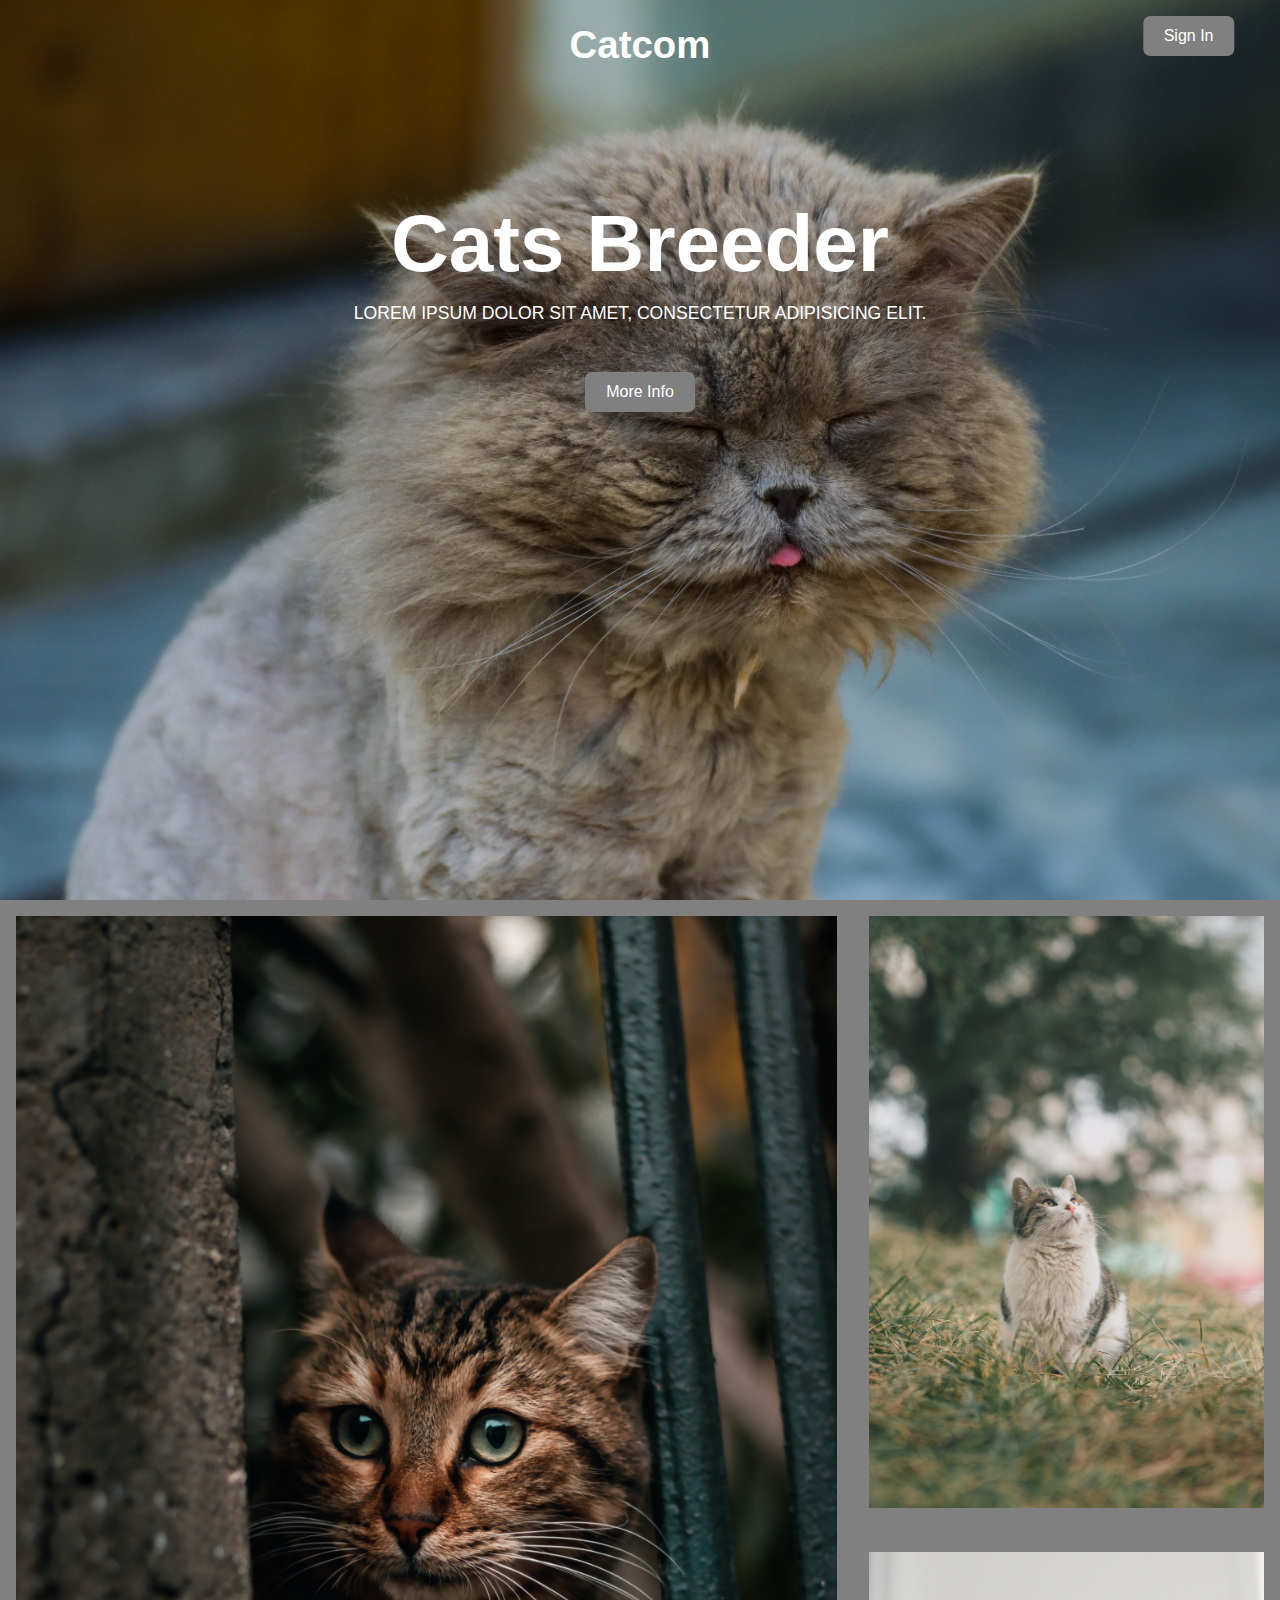
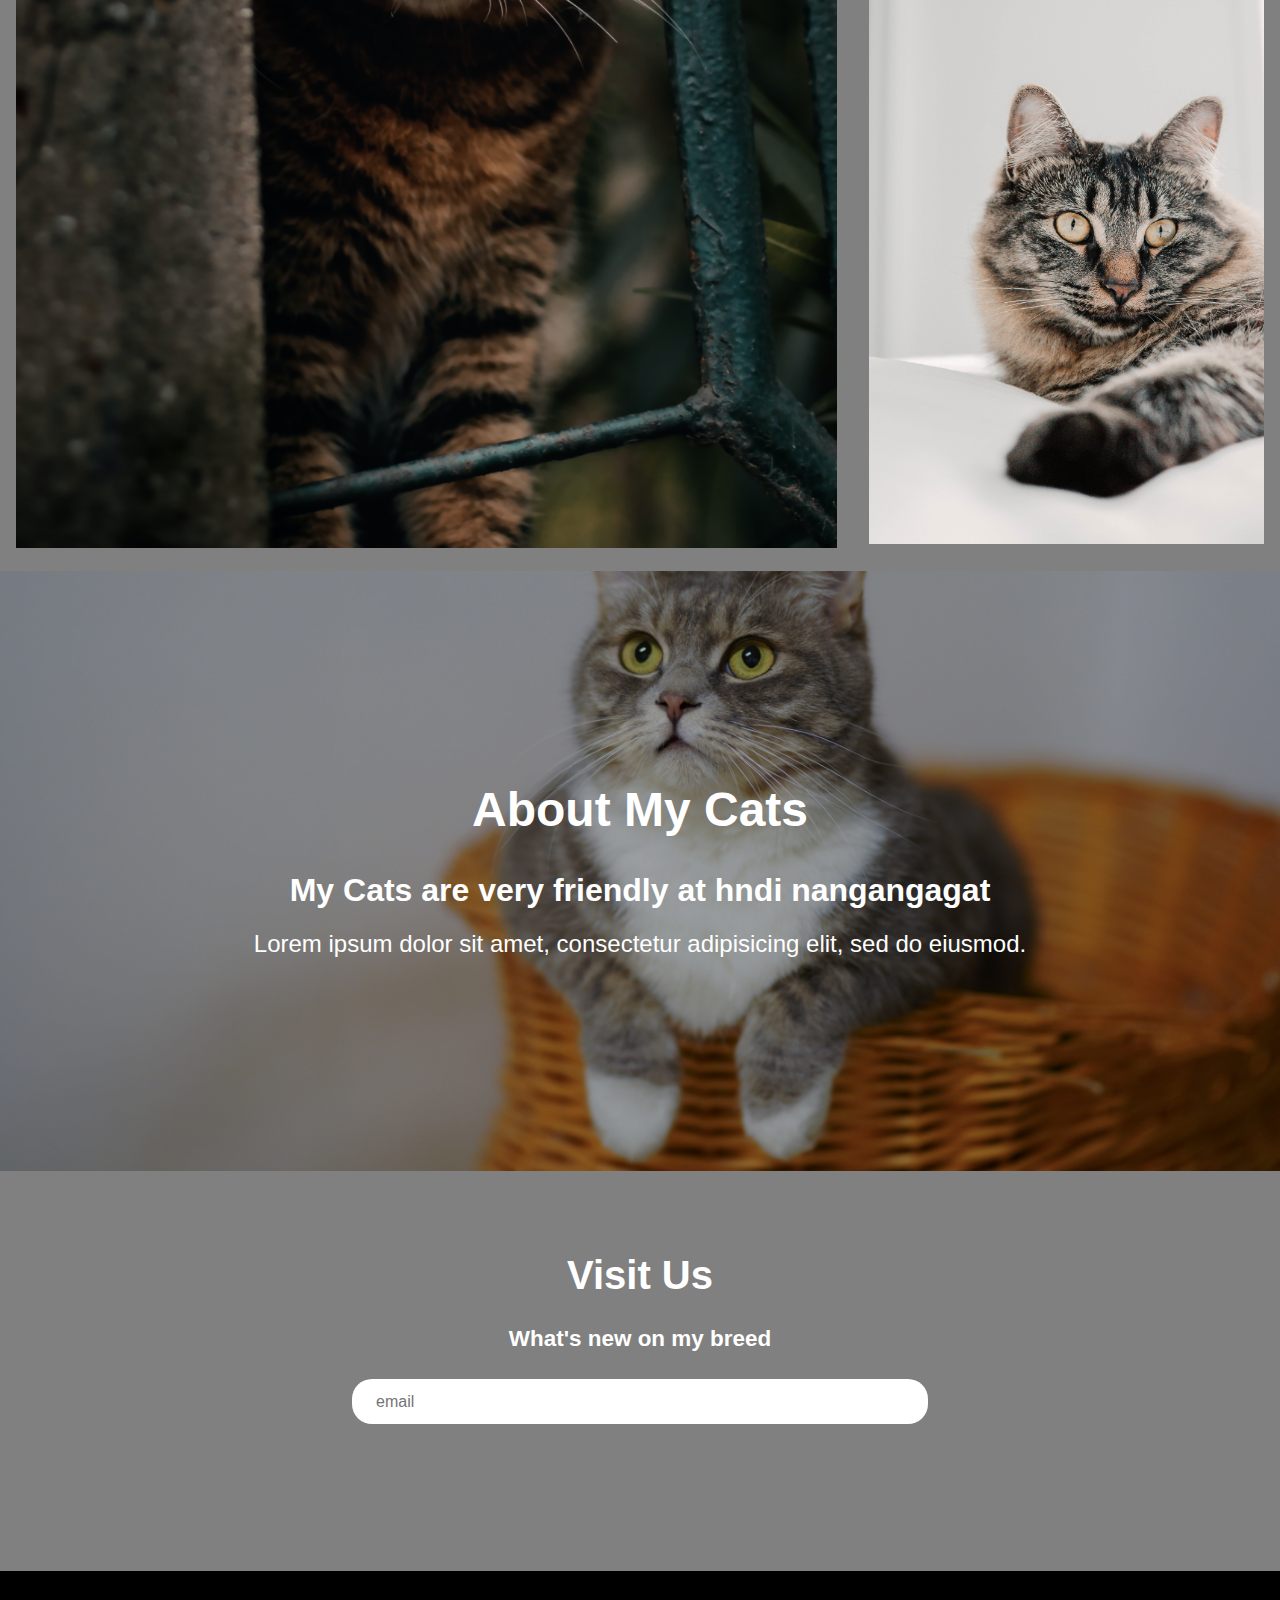
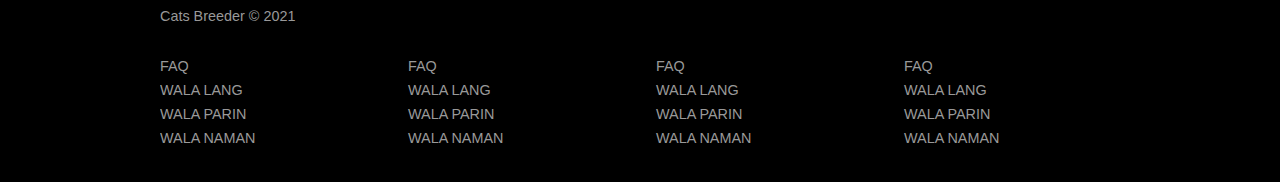
<file: cat/index.html>
<!DOCTYPE html>
<html>
<head>
	<title>landing Page</title>
	<meta charset="utf-8">
	<meta name="viewport" content="width=device-width, initial-scale=1.0">
	<link rel="stylesheet" type="text/css" href="style.css">
</head>
<body>
	<header class="main-header">
		<div class="header">
			<h1 class="logo">Catcom</h1>
			<a href="#" class="btn">Sign In</a>
			
		</div>

		<div class="header2">
			<h1>Cats Breeder</h1>
			<p>Lorem ipsum dolor sit amet, consectetur adipisicing elit.</p>
			<a href="#about" class="btn">
				More Info
			</a>
			
		</div>
		
	</header>

	<section class="gallery">
		<div class="gal-container">
			<a href="#">
				<div class="img-container">
					<img src="img/cat1.jpg" alt="cat1">
					<p class="text">Lorem ipsum dolor sit amet, consectetur adipisicing elit.</p>
				</div>
			</a>
			<a href="#">
				<div class="img-container">
					<img src="img/cat2.jpg" alt="cat2">
					<p class="text">Lorem ipsum dolor sit amet, consectetur adipisicing elit.</p>
				</div>
			</a>
			<a href="#">
				<div class="img-container">
					<img src="img/cat5.jpg" alt="cat5">
					<p class="text">Lorem ipsum dolor sit amet, consectetur adipisicing elit.</p>
				</div>
			</a>
		</div>
		
	</section>
	<section class="about-section" id="about">
		<div class="overlay">
			<div class="about-section-inner">
				<h3>About My Cats</h3>
				<h2>My Cats are very friendly at hndi nangangagat</h2>
				<p>Lorem ipsum dolor sit amet, consectetur adipisicing elit, sed do eiusmod.</p>
			</div>
		</div>
	</section>

	<section class="news">
		<div class="news-inner">
			<h2>Visit Us</h2>
			<h3>What's new on my breed</h3>
			<div class="email-form">
				<span>
					<input type="email" name="email" id="email" size="40" class="form-control" placeholder="email">
					
				</span>
				
				
			</div>
		</div>
		
	</section>

	<footer class="footer">
		<p>Cats Breeder &copy 2021</p>

		<div class="footer-col">
			<ul>
				<li><a href="#">FAQ</a></li>
				<li><a href="#">WALA LANG</a></li>
				<li><a href="#">WALA PARIN</a></li>
				<li><a href="#">WALA NAMAN</a></li>
			</ul>
			
			<ul>
				<li><a href="#">FAQ</a></li>
				<li><a href="#">WALA LANG</a></li>
				<li><a href="#">WALA PARIN</a></li>
				<li><a href="#">WALA NAMAN</a></li>
			</ul>

			<ul>
				<li><a href="#">FAQ</a></li>
				<li><a href="#">WALA LANG</a></li>
				<li><a href="#">WALA PARIN</a></li>
				<li><a href="#">WALA NAMAN</a></li>
			</ul>

			<ul>
				<li><a href="#">FAQ</a></li>
				<li><a href="#">WALA LANG</a></li>
				<li><a href="#">WALA PARIN</a></li>
				<li><a href="#">WALA NAMAN</a></li>
			</ul>
		</div>
	</footer>

</body>
</html>
</file>
<file: cat/style.css>
*{
	margin: 0;
	padding: 0;
	box-sizing: border-box;
}
html {
	scroll-behavior: smooth;
}

body {
	font-family: arial;
	background: black;
	color: white;
	font-size: 1.2rem;
	line-height: 1.7rem;

}
h1,h2,h3{
	line-height: 3rem;
}
a {
	text-decoration: none;
}
ul {
	list-style: none;
}

img {
	width: 100%;
}

.main-header{
	width: 100%;
	height: 100vh;
	position:relative;
	background:  url(img/muni.jpg) no-repeat center/cover;
}

.header {
	position: relative;
	height: 90px;
	z-index: 2;
}

.header .logo{
	position: absolute;
	top: 50%;
	left: 50%;
	transform: translate(-50%, -50%);

}
.header a{
	position: absolute;
	top: 40%;
	right: 0%;
	transform: translate(-50%, -50%);

}

.header2 {
	position: relative;
	margin: auto;
	display: flex;
	flex-direction: column;
	justify-content: center;
	align-items: center;
	text-align: center;
	margin-top: 9rem;
	z-index: 2;
}

.header2 h1{
	font-weight: 700;
	font-size: 5rem;
	line-height: 1.3rem;
	margin: 0 0 2rem;
}

.header2 p{
	text-transform: uppercase;
	font-weight: 400;
	font-size: 1.1rem;
	line-height: 1.3rem;
	margin: 1rem 2rem;
}
.header2 a{
		margin-top: 2rem;
}



.btn {
	display: inline-block;
	background: grey;
	color: white;
	padding: 0.4rem 1.3rem;
	font-size: 1rem;
	text-align: center;
	border-radius: 7px;

}
.btn:hover{
	background: black;
	color: white;
}

section.gallery {
	background: grey;
	width:100%;
}

section.gallery .gal-container {
	display:grid;
	justify-content: center;
	grid-template-columns: 4fr 1fr 1fr;
	grid-template-rows: auto;
    grid-template-areas:
    'box1 box2 box2'
	'box1 box3 box3';
}

section.gallery .gal-container a:first-child{
	grid-area: box1;
	padding: 1rem;

}

section.gallery .gal-container a:nth-child(2){
	grid-area: box2;
	padding: 1rem;

}

section.gallery .gal-container a:last-child{
	grid-area: box3;
	padding: 1rem;

}
.img-container  {
	position: relative;
	display: inline-block;

}

.img-container .text {
	opacity: 0;
	color: white;
	position: absolute;
	display: flex;
	justify-content: center;
	align-items: center;
	text-align: center;
	top: 0;
	left: 0;
	height: 100%;
	width: 100%;
	background: rgba(0,0,0,0.5);
	transition: all .3s ease-in-out;

}

.text:hover{
	opacity: 1;
}

.overlay {
	position: absolute;
	top: 0;
	left:0;
	height: 100%;
	width: 100%;
	background-color: rgba(0,0,0,0.3);
}

.about-section {
	position: relative;
	background: url(img/cat17.jpg) no-repeat bottom center/cover;
	height: 600px;

}
.about-section-inner {
	height: 100%;
	display:flex;
	flex-direction: column;
	align-items: center;
	justify-content: center;
	text-align: center;
	margin: auto;
	max-width: 860px;
	padding: 5rem 0;
}

.about-section-inner h3{
	font-size: 3rem;
}

.about-section-inner h2{
	font-size: 2rem;
	line-height: 5rem;
	margin-top: 1rem;
}


.about-section-inner p{
	font-size: 1.5rem;

}

.news{
	width: 100%;
	height: 400px;
	background: grey;
}

.news-inner {
	display: flex;
	flex-direction: column;
	justify-content: center;
	align-items: center;
	padding: 5%;
}

.news-inner h2{
	font-size: 2.5rem;
	margin: 1rem;
}

.email-form {
	width:50%;
	background-color: white;
	position: relative;
	border-radius: 20px;
	line-height: 0;
	margin-top: 1rem;


}
.email-form .form-control{
	display:inline-block;
	border: 0;
	outline: 0;
	font-size: 1rem;
	color: #ddd;
	background-color: transparent;
	margin: 0;
	padding: 0 3rem 0 1.5rem;
	width: 100%;
	height: 45px;
	border-radius: 20px;

}

.footer{
	max-width: 75%;
	margin: 2rem auto;
	overflow: auto;

}

.footer, .footer a{
	color: #999;
	font-size: 0.9rem;
}
.footer p{
	margin-bottom: 1.5rem;
	
}

.footer .footer-col{
	display: grid;
	grid-template-columns: repeat(4, 1fr);
	grid-gap: 2rem;


}

.footer li{
	line-height: 1.5rem;

}

@media (max-width: 700px){

	.header a{
		top:90%;
		right: 19%;
		transform: translate(-90%, -19%);
	}
	.header2 {
		margin-top: 25%;
	}

	.header2 h1 {
		font-size: 4.5rem;
		line-height: 4rem;
	}

	.header2 p {
		font-size: 1.4rem;
		line-height: 1.6rem;
	}

	section.gallery .gal-container {
		grid-template-columns: 1fr;

		grid-template-areas: "box1"
		"box2"
		"box3"


	}

	.about-section-inner h2 {
		font-size: 1.5rem;
	}

	.footer .footer-col {
		grid-template-columns: repeat(2, 1fr);
	}
}
</file>
